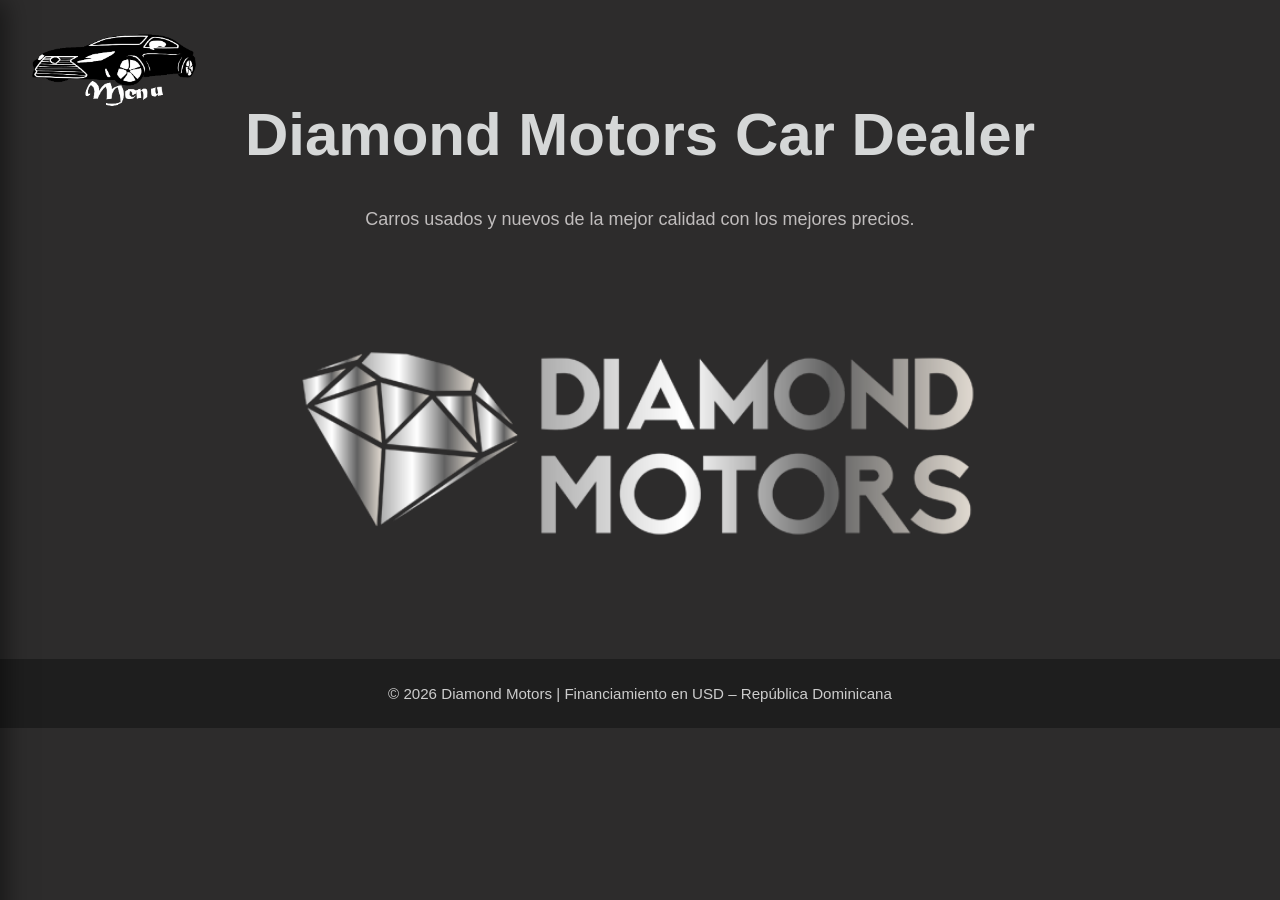
<file: index.html>
<!DOCTYPE html>
<html lang="en">
<head>
    <meta charset="UTF-8">
    <meta name="viewport" content="width=device-width, initial-scale=1.0">
    <title>CarDealer</title>
    <link rel="stylesheet" href="style.css">
</head>
<body>

<header class="header">

  <div class="logo" onclick="toggleMenu()">
    <img src="logo.png" alt="Logo">
  </div>

  <nav class="menu" id="menu">
    <a href="index.html">Inicio</a>
    <a href="carros.html">Vehículos Nuevos</a>
    <a href="carrosusados.html">Vehículos Usados</a>
    <a href="vidcarros.html">Videos de los Vehículos</a>
    <a href="infFinancing.html">Información de Financiamiento</a>
    <a href="seguros.html">Seguros</a>
  </nav>
  
</header>

    <h1>Diamond Motors Car Dealer</h1>
    <p>Carros usados y nuevos de la mejor calidad con los mejores precios.</p>
    <img class="web-logo" src="web-logo.png" alt="Logo de la empresa">

    <script src="script.js"></script>

    <footer>
    © 2026 Diamond Motors | Financiamiento en USD – República Dominicana
</footer>

</body>

</html>
</file>
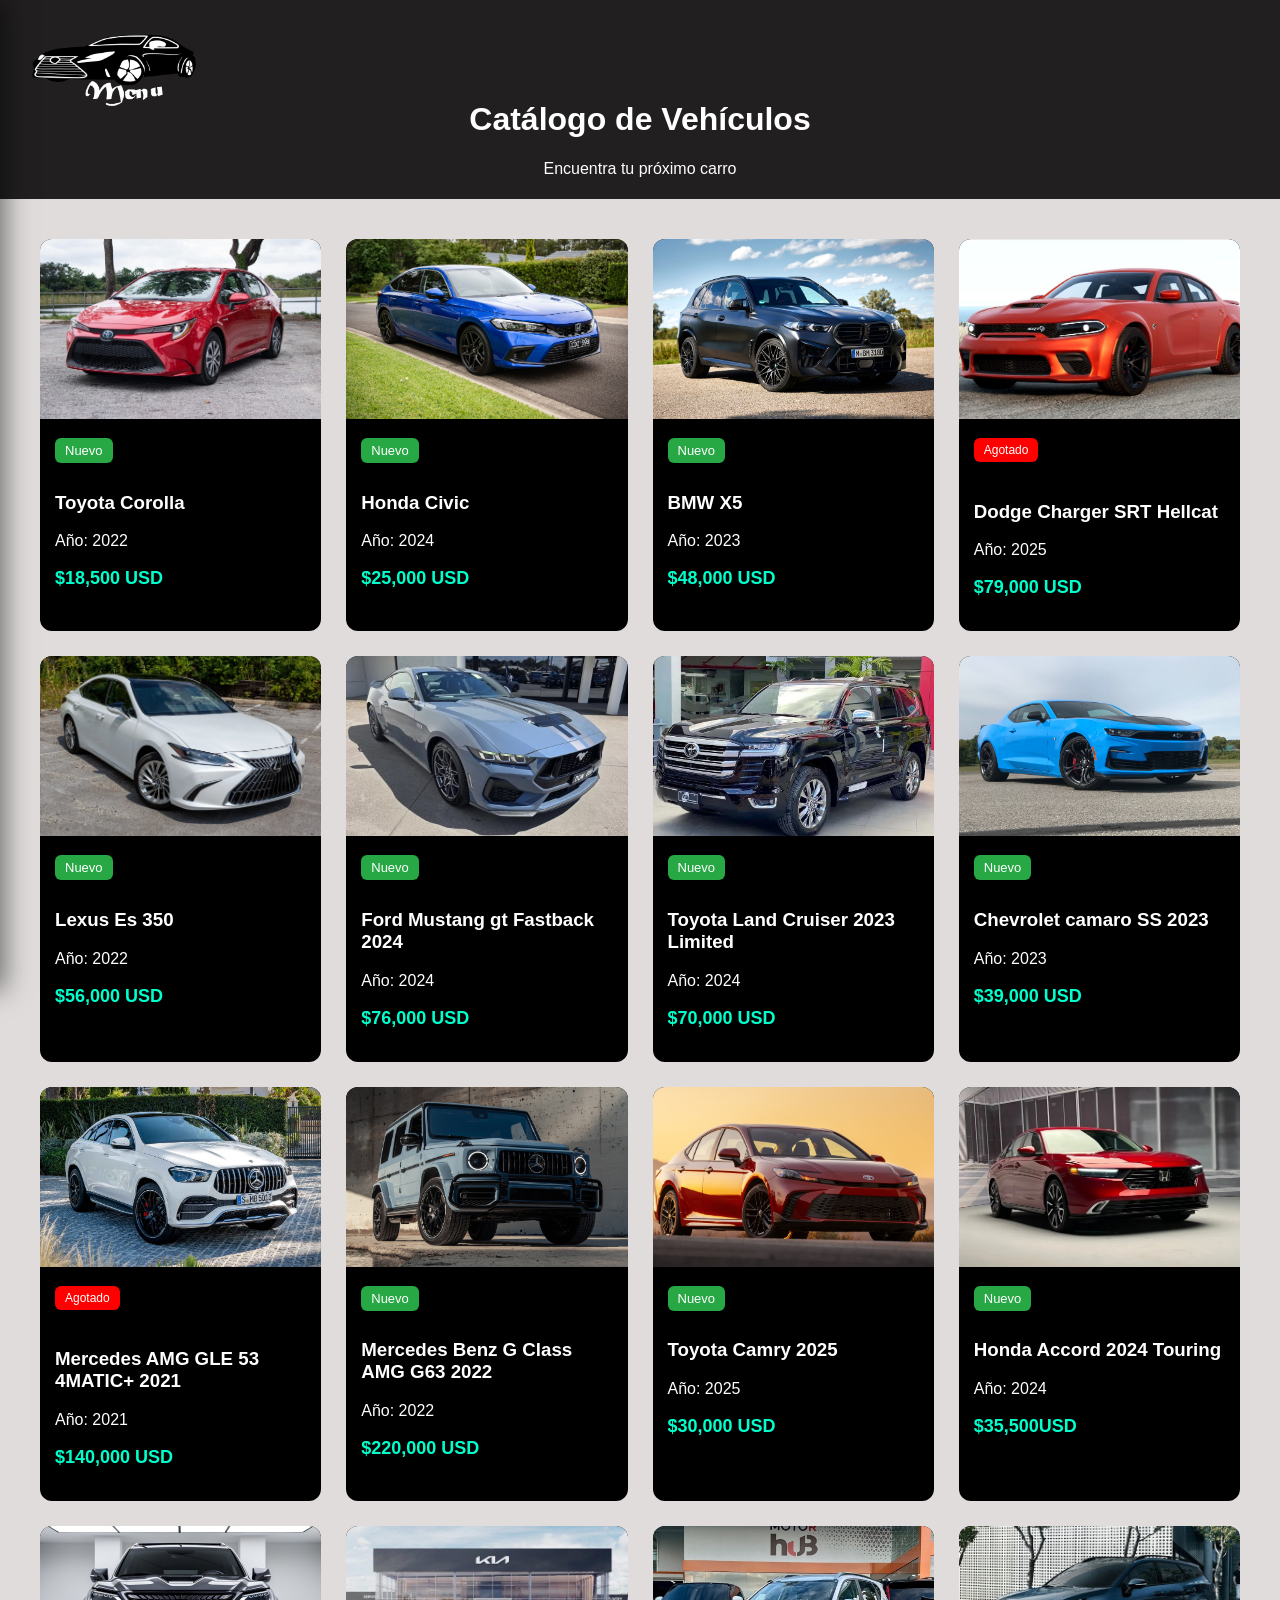
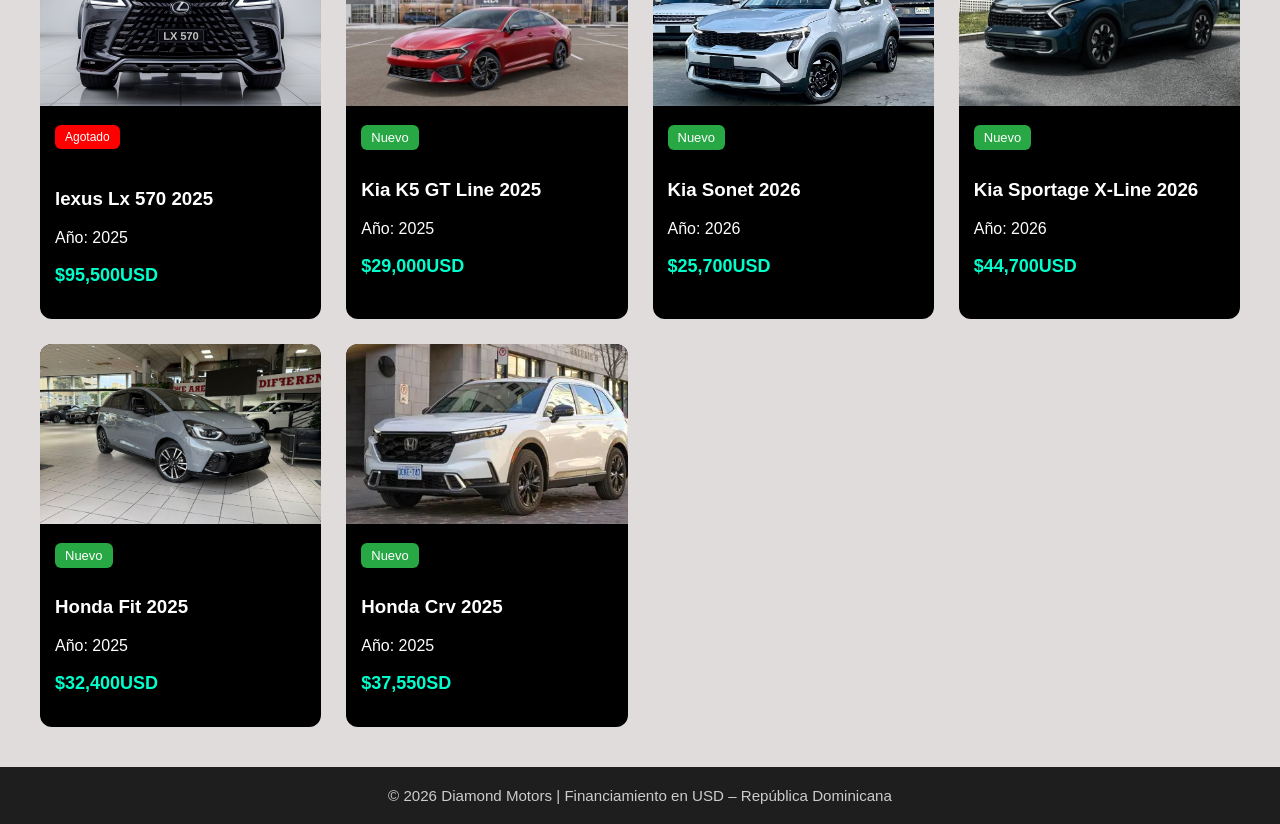
<file: carros.html>
<!DOCTYPE html>
<html lang="es">
<head>
    <meta charset="UTF-8">
    <title>Catálogo | Dealer</title>
    <link rel="stylesheet" href="nuevos.css">
</head>
<body>

    <header class="menu-header">
  <div class="logo" onclick="toggleMenu()">
    <img src="logo.png" alt="Logo">
  </div>

    <nav class="menu" id="menu">
    <a href="index.html">Inicio</a>
    <a href="carros.html">Vehículos Nuevos</a>
    <a href="carrosusados.html">Vehículos Usados</a>
    <a href="vidcarros.html">Videos de los Vehículos</a>
    <a href="infFinancing.html">Información de Financiamiento</a>
    <a href="seguros.html">Seguros</a>
  </nav>
</header>

<header class="header">

        <nav class="filtro">
    <div>
        <label for="marca">Marca:</label>
        <select id="marca" onchange="aplicarFiltros()">
            <option value="">Todas</option>
            <option value="Toyota">Toyota</option>
            <option value="Honda">Honda</option>
            <option value="Ford">Ford</option>
            <option value="Chevrolet">Chevrolet</option>
            <option value="Mercedes">Mercedes</option>
            <option value="Lexus">Lexus</option>
            <option value="Dodge">Dodge</option>
            <option value="BMW">BMW</option>
            <option value="Kia">Kia</option>
        </select>
    </div>
    <div>
</nav>

    <h1>Catálogo de Vehículos</h1>
    <p>Encuentra tu próximo carro</p>

</header>

<section class="catalogo" id="catalogo"></section>

<div class="modal" id="modal">
    <div class="modal-content">
        <span class="close" onclick="cerrarModal()">&times;</span>
        <img id="modal-img">
        <h2 id="modal-titulo"></h2>
        <p id="modal-info"></p>
        <p id="modal-precio"></p>
    </div>
</div>



<script src="nuevos.js"></script>

<footer>
    © 2026 Diamond Motors | Financiamiento en USD – República Dominicana
</footer>

</body>
</html>
</file>
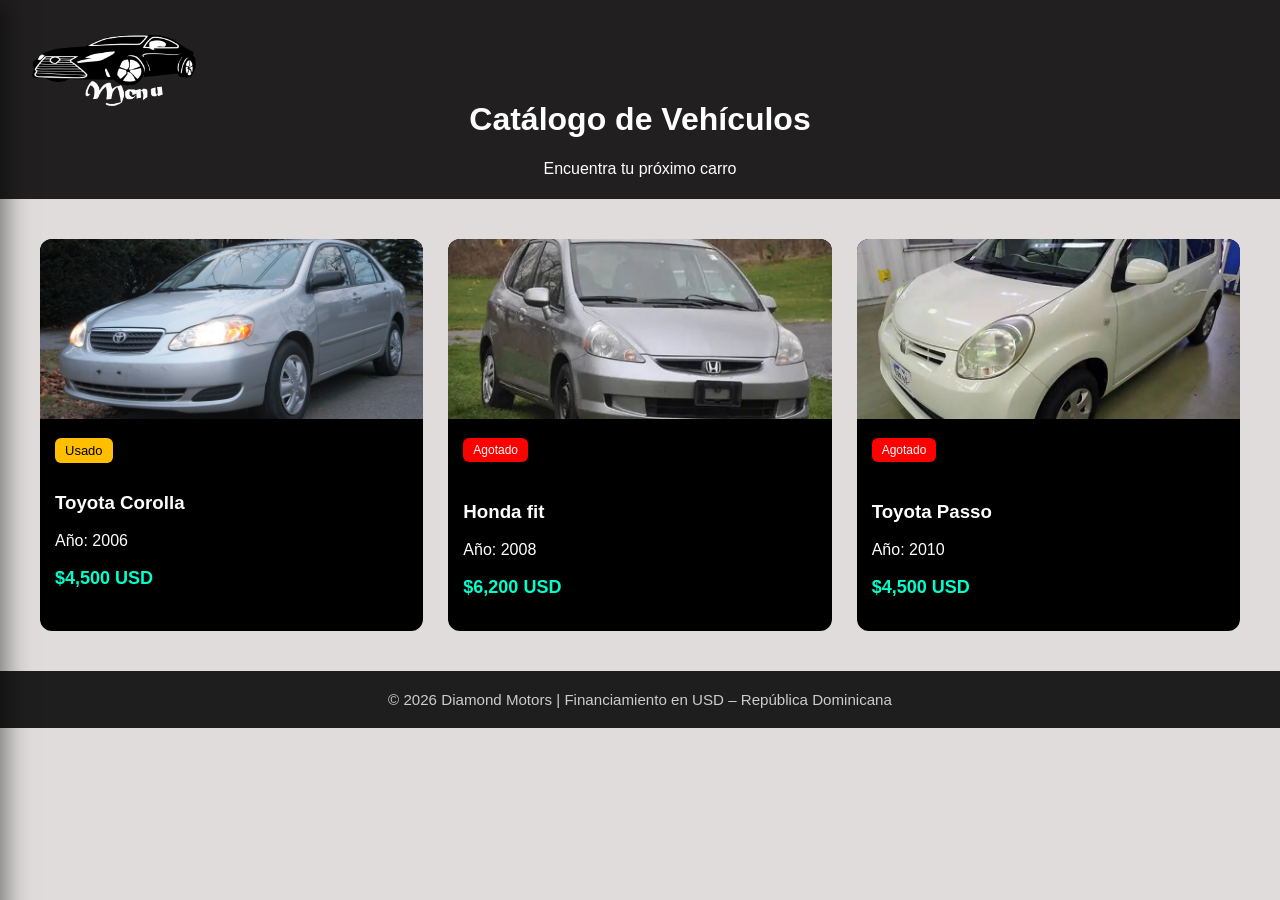
<file: carrosusados.html>
<!DOCTYPE html>
<html lang="en">
<head>
    <meta charset="UTF-8">
    <meta name="viewport" content="width=device-width, initial-scale=1.0">
    <title>Document</title>
    <link rel="stylesheet" href="nuevos.css">
</head>
<body>
<header class="menu-header">
  <div class="logo" onclick="toggleMenu()">
    <img src="logo.png" alt="Logo">
  </div>

    <nav class="menu" id="menu">
    <a href="index.html">Inicio</a>
    <a href="carros.html">Vehículos Nuevos</a>
    <a href="carrosusados.html">Vehículos Usados</a>
    <a href="vidcarros.html">Videos de los Vehículos</a>
    <a href="infFinancing.html">Información de Financiamiento</a>
    <a href="seguros.html">Seguros</a>
  </nav>
</header>

<header class="header">
        <nav class="filtro">
    <div>
        <label for="marca">Marca:</label>
        <select id="marca" onchange="aplicarFiltros()">
            <option value="">Todas</option>
            <option value="Toyota">Toyota</option>
            <option value="Honda">Honda</option>
            <option value="Ford">Ford</option>
            <option value="Chevrolet">Chevrolet</option>
            <option value="Mercedes">Mercedes</option>
            <option value="Lexus">Lexus</option>
            <option value="Dodge">Dodge</option>
            <option value="BMW">BMW</option>
            <option value="Kia">Kia</option>
        </select>
    </div>
    <div>
</nav>

    <h1>Catálogo de Vehículos</h1>
    <p>Encuentra tu próximo carro</p>

</header>

<section class="catalogo" id="catalogo"></section>

<div class="modal" id="modal">
    <div class="modal-content">
        <span class="close" onclick="cerrarModal()">&times;</span>
        <img id="modal-img">
        <h2 id="modal-titulo"></h2>
        <p id="modal-info"></p>
        <p id="modal-precio"></p>
    </div>
</div>



<script src="usados.js"></script>

<footer>
    © 2026 Diamond Motors | Financiamiento en USD – República Dominicana
</footer>
    
</body>
</html>
</file>
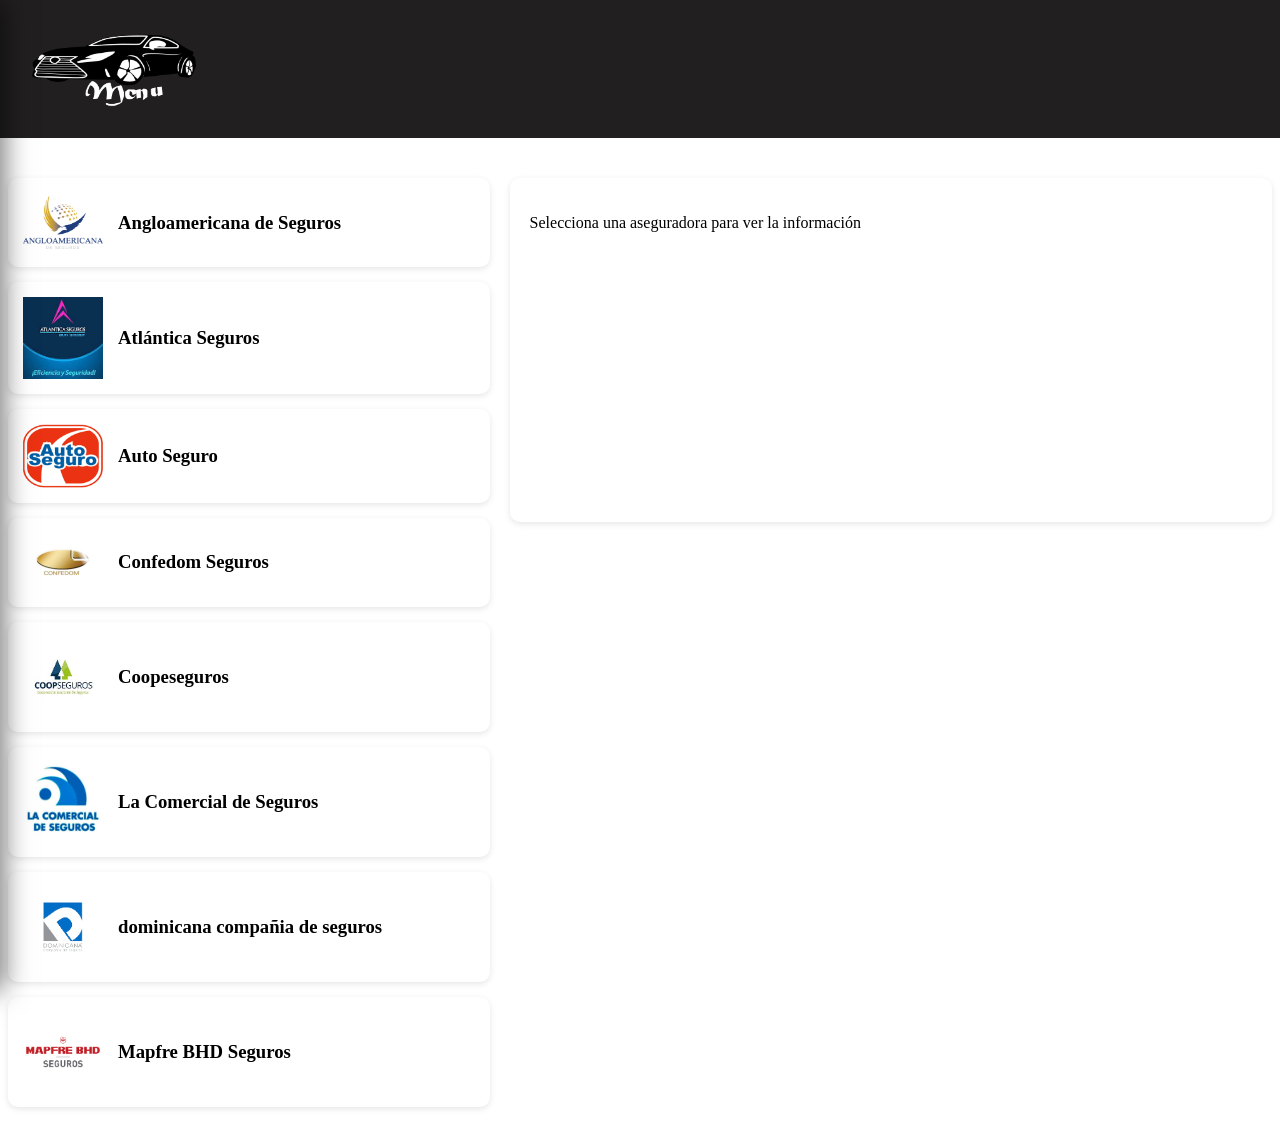
<file: seguros.html>
<!DOCTYPE html>
<html lang="en">
<head>
    <meta charset="UTF-8">
    <meta name="viewport" content="width=device-width, initial-scale=1.0">
    <title>Document</title>
    <link rel="stylesheet" href="seguros.css">
</head>
<body>

<header class="header">

  <div class="logo" onclick="toggleMenu()">
    <img src="logo.png" alt="Logo">
  </div>

  <nav class="menu" id="menu">
    <a href="index.html">Inicio</a>
    <a href="carros.html">Vehículos Nuevos</a>
    <a href="carrosusados.html">Vehículos Usados</a>
    <a href="vidcarros.html">Videos de los Vehículos</a>
    <a href="infFinancing.html">Información de Financiamiento</a>
    <a href="seguros.html">Seguros</a>
  </nav>

</header>

    <div class="contenedor">
  <div class="lista">

    <div class="card" onclick="verAseguradora('anglo')">
      <img src="159691177301.png" alt="Angloamericana">
      <h3>Angloamericana de Seguros</h3>
    </div>

    <div class="card" onclick="verAseguradora('atlantica')">
      <img src="159691350202.jpeg" alt="Atlántica">
      <h3>Atlántica Seguros</h3>
    </div>

    <div class="card" onclick="verAseguradora('AutoSeguro')">
      <img src="159691515003.png" alt="AutoSeguro">
      <h3>Auto Seguro</h3>
    </div>

    <div class="card" onclick="verAseguradora('Confedom')">
      <img src="159691556404.jpeg" alt="Confedom">
      <h3>Confedom Seguros</h3>
    </div>

     <div class="card" onclick="verAseguradora('Coopeseguros')">
      <img src="159691593105.jpeg" alt="Coopeseguros">
      <h3>Coopeseguros</h3>
    </div>
    <div class="card" onclick="verAseguradora('LaComercialDeSeguros')">
      <img src="159761100616 (1).jpeg" alt="LaComercialDeSeguro">
      <h3>La Comercial de Seguros</h3>
    </div>

    
     <div class="card" onclick="verAseguradora('dominicanaSeguros')">
      <img src="159691603306.png" alt="dominicanaSeguros">
      <h3>dominicana compañia de seguros</h3>
    </div>
    <div class="card" onclick="verAseguradora('MapfreBHDSeguros')">
      <img src="159761178318.png" alt="MapfreBHDSeguros">
      <h3>Mapfre BHD Seguros</h3>
    </div>

  </div>

  
  <div class="detalle" id="detalle">
    <p>Selecciona una aseguradora para ver la información</p>
  </div>

</div>
<script src="seguros.js"></script>
</body>
</html>
</file>
<file: style.css>
.menu{
  position:fixed;
  top:0;
  left:0;
  height:100vh;
  width:280px;
  background:linear-gradient(180deg,#0f2027,#203a43,#2c5364);
  padding-top:90px;
  align-items: fixed;
  display:flex;
  flex-direction:column;
  gap:10px;

  transform:translateX(-100%);
  transition:0.35s ease;
  box-shadow:5px 0 25px rgba(0,0,0,0.5);
  z-index:1000;
}

.menu a{
  color:white;
  text-decoration:none;
  padding:15px 25px;
  font-size:16px;
  border-left:4px solid transparent;
  transition:0.3s;
}

.menu a:hover{
  background:rgba(255,255,255,0.1);
  border-left:4px solid #00e5ff;
  padding-left:35px;
}


.menu.active{
  transform:translateX(0);
}

header img {
  position:absolute;
  top:-5px;
  left:15px;
  width:200px;
  cursor:pointer;
}

h1 {
  text-align: center;
  font-size: 60px;
  min-height: -20vh;
  margin-top: 100px;
  color: #d5d7d7;
  font-family: 'Arial', sans-serif;
}

p {
  text-align: center;
  color: #c0bdbd;
  font-family: Arial, sans-serif;
  font-size: 18px;
}   

body {
  margin: 0;
  font-size: 16px;
  background-color: #514f4f;
  background-size: cover;
  background-position: center;
  background-repeat: no-repeat;
  image-rendering: auto;
  font-family: 'Arial', sans-serif;
}

body::before {
  content: "";
  position: fixed;
  inset: 0;
  background: rgba(0,0,0,0.45); 
  z-index: -1;
}

.web-logo {
  
  display: block;
  margin: 100px auto;
  width: 700px;
  height: auto;
}

footer {
    background: #1e1e1e;
    color: #ccc;
    text-align: center;
    padding: 26px;
    font-size: 0.4cm;
}
</file>
<file: nuevos.css>
body {
    margin: 0;
    font-family: 'Segoe UI', sans-serif;
    background: #e0dcdc;
    color: #fff;
}

.header {
    text-align: center;
    padding: 5px;
    background: #211f1f;
}

.catalogo {
    display: grid;
    grid-template-columns: repeat(auto-fit, minmax(280px, 1fr));
    gap: 25px;
    padding: 40px;
}

.card {
    background: #000000;
    border-radius: 12px;
    overflow: hidden;
    transition: transform .3s;
    cursor: pointer;
}

.card:hover {
    transform: scale(1.03);
}

.card img {
    width: 100%;
    height: 180px;
    object-fit: cover;
}

.card-content {
    padding: 15px;
}

.estado {
    display: inline-block;
    padding: 5px 10px;
    border-radius: 6px;
    font-size: 13px;
    margin-bottom: 10px;
}

.agotado {
    background: #ff0000;
    text-align: center;
    margin-bottom: 20px;
    font-size: 12px;
}

.Agotado {
    background: #ff0000;
    text-align: center;
    margin-bottom: 20px;
    font-size: 12px;
}

.nuevo {
    background: #28a745;
}

.usado {
    background: #ffbf00;
    color: #000;
}

.precio {
    font-size: 18px;
    color: #00ffcc;
    font-weight: bold;
}


.modal {
    display: none;
    position: fixed;
    inset: 0;
    background: rgba(0,0,0,.85);
    justify-content: center;
    align-items: center;
}

.modal-content {
    background: #000000;
    padding: 25px;
    border-radius: 12px;
    width: 90%;
    max-width: 500px;
}

.modal-content img {
    width: 100%;
    border-radius: 10px;
}

.close {
    float: right;
    font-size: 25px;
    cursor: pointer;
}

.menu{
  position:fixed;
  top:0;
  left:0;
  height:100vh;
  width:280px;
  background:linear-gradient(180deg,#0f2027,#203a43,#2c5364);
  padding-top:90px;
  align-items: fixed;
  display:flex;
  flex-direction:column;
  gap:10px;

  transform:translateX(-100%);
  transition:0.35s ease;
  box-shadow:5px 0 25px rgba(0,0,0,0.5);
  z-index:1000;
}

.menu a{
  color:white;
  text-decoration:none;
  padding:15px 25px;
  font-size:16px;
  border-left:4px solid transparent;
  transition:0.3s;
}

.menu a:hover{
  background:rgba(255,255,255,0.1);
  border-left:4px solid #00e5ff;
  padding-left:35px;
}


.menu.active{
  transform:translateX(0);
}

header img {
  position:absolute;
  top:-5px;
  left:15px;
  width:200px;
  cursor:pointer;
}

footer {
    background: #1e1e1e;
    color: #ccc;
    text-align: center;
    padding: 20px;
    font-size: 0.4cm;
}

.filtro {
    margin-top: 25px;
    height: 50px;
    margin-left: 1350px;
    text-align: center;
}
</file>
<file: seguros.css>
.contenedor {
  margin-top: 40px;
  display: flex;
  gap: 20px;
}

.lista {
  width: 40%;
}

.card {
  display: flex;
  align-items: center;
  gap: 15px;
  background: #fff;
  border-radius: 10px;
  padding: 15px;
  margin-bottom: 15px;
  cursor: pointer;
  box-shadow: 0 2px 6px rgba(0,0,0,.1);
}

.card:hover {
  border-left: 5px solid rgb(84, 82, 82);
}   

.card img {
  width: 80px;
  height: auto;
}

.detalle {
  width: 60%;
  margin-bottom: 600px;
  background: #fff;
  border-radius: 10px;
  padding: 20px;
  box-shadow: 0 2px 6px rgba(0,0,0,.1);
}

.header {
    padding: 70px;
    margin-left: -100px;
    margin-right: -8px;
    margin-top: -10px;
    background: #211f1f;
}

.menu{
  position:fixed;
  top:0;
  left:0;
  height:100vh;
  width:280px;
  background:linear-gradient(180deg,#0f2027,#203a43,#2c5364);
  padding-top:90px;
  align-items: fixed;
  display:flex;
  flex-direction:column;
  gap:10px;

  transform:translateX(-100%);
  transition:0.35s ease;
  box-shadow:5px 0 25px rgba(0,0,0,0.5);
  z-index:1000;
}

.menu a{
  color:white;
  text-decoration:none;
  padding:15px 25px;
  font-size:16px;
  border-left:4px solid transparent;
  transition:0.3s;
}

.menu a:hover{
  background:rgba(255,255,255,0.1);
  border-left:4px solid #00e5ff;
  padding-left:35px;
}


.menu.active{
  transform:translateX(0);
}

header img {
  position:absolute;
  top:-5px;
  left:15px;
  width:200px;
  cursor:pointer;
}
</file>
